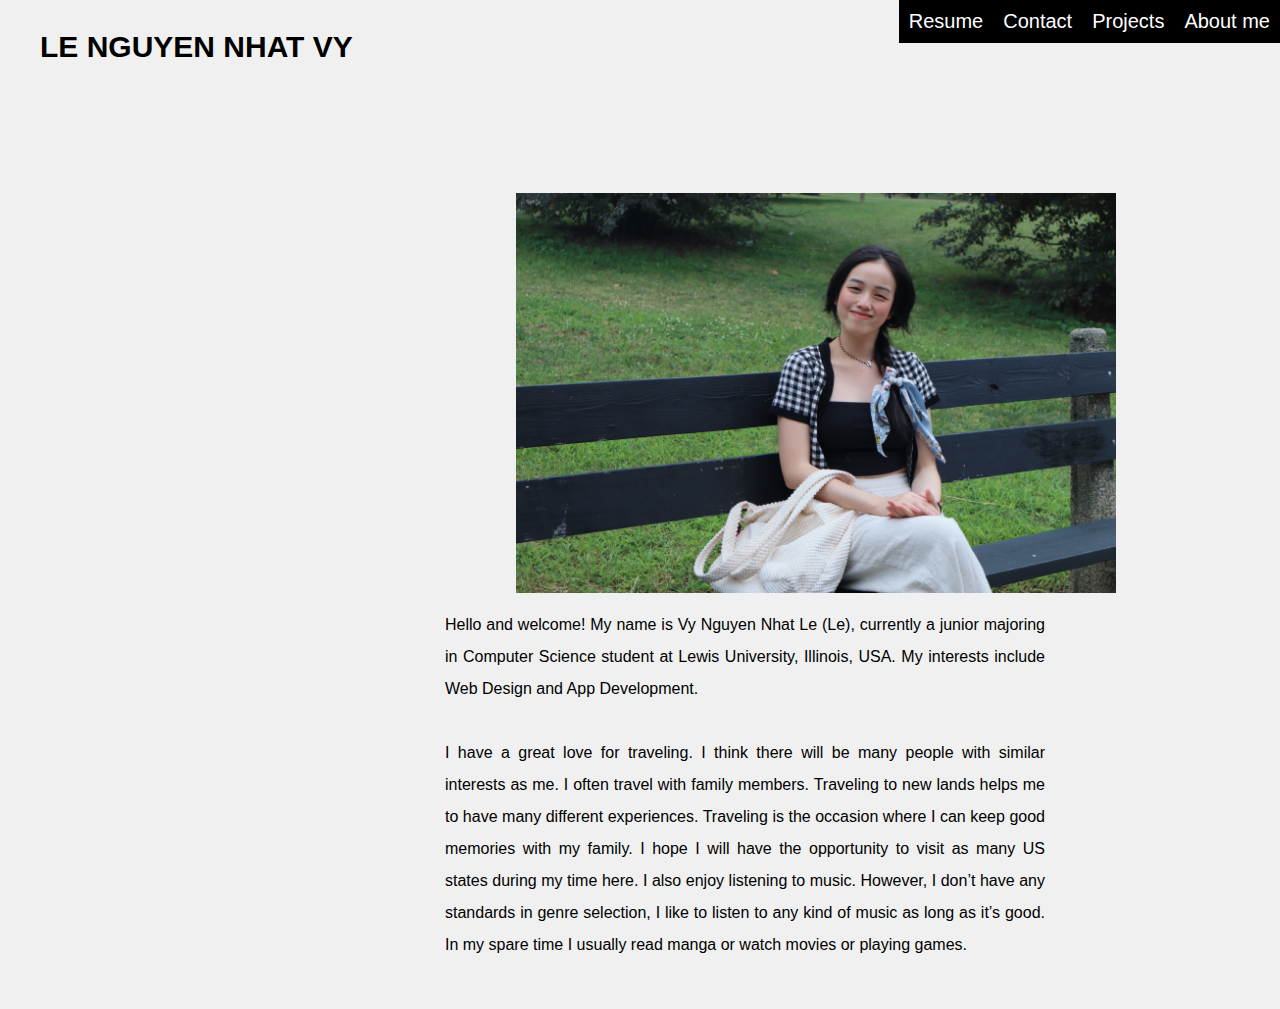
<file: client/index.html>
<!DOCTYPE html>
<html lang="en">
  <!--
    Author:  Vy Nguyen Nhat Le
    Class:   Software Engineering 
    WEB PORTFOLIO
-->
<head>
<meta charset="UTF-8">
<title>Portfolio| About me</title>
<meta name="viewport" content="width=device-width,initial-scale=1">
<link rel="stylesheet" href="style.css">
</head>
<body>
    <div id="element1">
        LE NGUYEN NHAT VY
    </div>
    <div id="element2">
        <ul>
            <li><a href="#home">About me</a></li>
            <li><a href="projects.html">Projects</a></li>
            <li><a href="contact.html">Contact</a></li>
            <li><a href="https://web-resume-nhatle.azurewebsites.net">Resume</a></li>
          </ul>
        </div>
 <img src="image.jpg" width="600" height="400" class="center">
 <p>Hello and welcome! My name is Vy Nguyen Nhat Le (Le), currently a junior majoring in Computer Science student at Lewis University, Illinois, USA. 
  My interests include Web Design and App Development.<br>
 <br>I have a great love for traveling. I think there will be many people with similar interests as me. I often travel with family members. 
  Traveling to new lands helps me to have many different experiences. Traveling is the occasion where I can keep good memories with my family. 
  I hope I will have the opportunity to visit as many US states during my time here. 
  I also enjoy listening to music. However, I don’t have any standards in genre selection, I like to listen to any kind of music as long as it’s good. 
  In my spare time I usually read manga or watch movies or playing games.
</p>
</body>
</html>
</file>
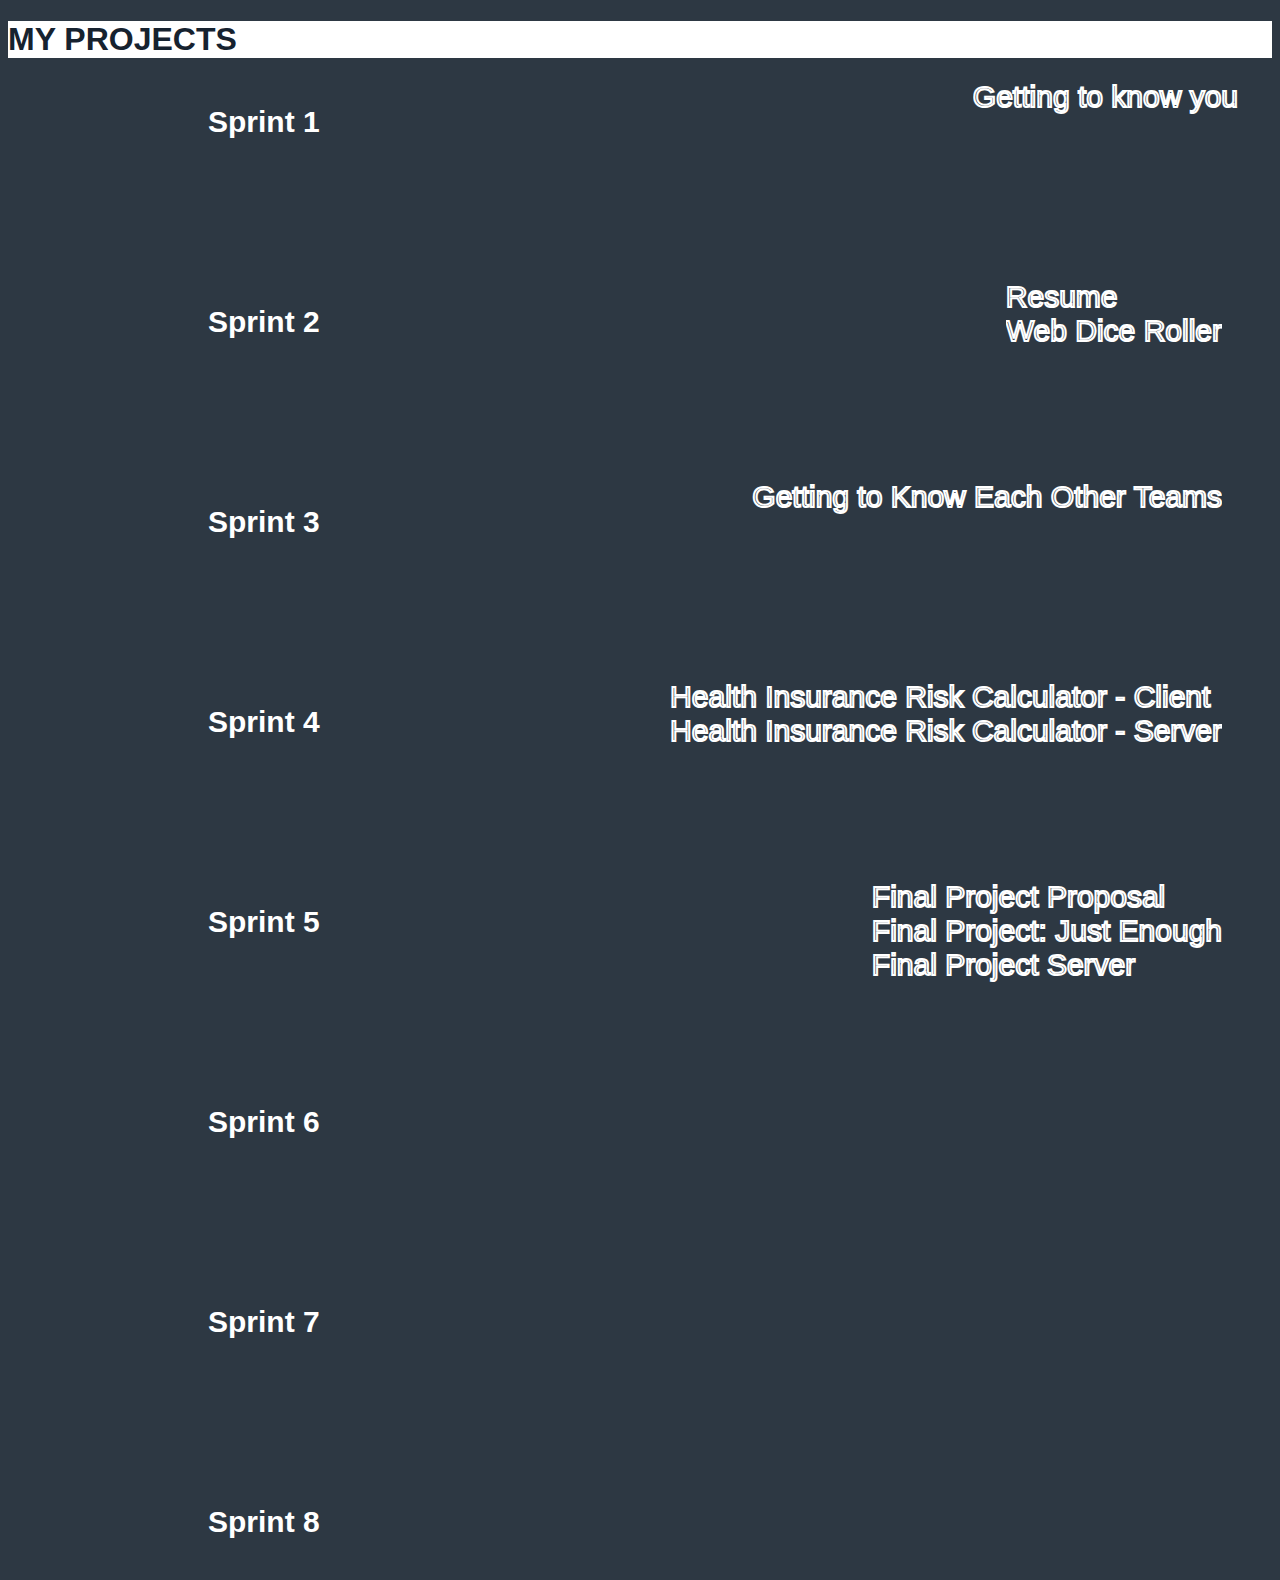
<file: client/projects.html>
<!DOCTYPE html>
<html>
<head>
  <meta charset="UTF-8">
  <title>My projects</title>
  <meta name="viewport" content="width=device-width,initial-scale=1">
  <link rel="stylesheet" href="style1.css">
</head>
<body>

  <h1>MY PROJECTS</h1>
  <div class="first">
    <div id="element1"> <h2> Sprint 1</h2> </div>
    <div id="element2"> 
      <ul>
        <li><a href="https://assignment-personal-webpage-nodejs-nl.azurewebsites.net" target="_blank"><b>Getting to know you</b></a></li>  
      </ul>
    </div>
  </div>


  <div class="second">
    <div id="element1"> <h2>Sprint 2</h2> </div>
    <div id="element2">
      <ul>
        <li><a href="https://web-resume-nhatle.azurewebsites.net/" target="_blank"><b>Resume</b></a></li>
        <li><a href="https://web-dice-roller-nl.azurewebsites.net" target="_blank"><b>Web Dice Roller</b></a></li>
      </ul>
    </div>
  </div>

  <div class="third">
    <div id="element1"> <h2>Sprint 3</h2> </div>
    <div id="element2">
      <ul>
        <li><a href="https://deadpoetsscrumciety.azurewebsites.net" target="_blank"><b> Getting to Know Each Other Teams</b></a></li>
      </ul>
    </div>
  </div>


  <div class="fourth">
    <div id="element1"> <h2>Sprint 4</h2> </div>
    <div id="element2">
      <ul>
        <li><a href="https://dps-insuranceriskcalculator.azurewebsites.net" target="_blank"><b> Health Insurance Risk Calculator - Client</b></a></li>
        <li><a href="https://dps-insuranceriskcalculator-server.azurewebsites.net" target="_blank"><b> Health Insurance Risk Calculator - Server</b></a></li>
      </ul>
    </div>
  </div>

  <div class="fifth">
    <div id="element1"> <h2>Sprint 5</h2> </div>
    <div id="element2">
      <ul>
        <li><a href="https://dps-projectproposal.azurewebsites.net" target="_blank"><b> Final Project Proposal</b></a></li>
        <li><a href="https://just-enough.azurewebsites.net" target="_blank"><b> Final Project: Just Enough</b></a></li>
        <li><a href="https://just-enough-server.azurewebsites.net" target="_blank"><b> Final Project Server</b></a></li>
      </ul>
    </div>
  </div>

  <div class="sixth">
    <div id="element1"> <h2>Sprint 6</h2> </div>
    
  </div>

  <div class="seventh">
    <div id="element1"> <h2>Sprint 7</h2> </div>
    
  </div>

  <div class="eighth">
    <div id="element1"> <h2>Sprint 8</h2> </div>
    
  </div>
</body>
</html>
</file>
<file: client/style.css>
#element1 {float:left; 
    font-family: "Gill Sans", sans-serif; 
    color:rgb(0, 0, 0); 
    font-style: bold; 
    font-size: 30px; 
    font-weight: bolder; 
    padding-top: 30px; 
    padding-left: 40px;}
#element2 {float:right;}

body, html {
height: 100%;
margin: 0;
}

body {
background-color: rgba(240,240,240);
}
p
{
width: 600px;
height: 400px;
text-align: justify;
font-family:  "Gill Sans", sans-serif;
padding-left: 445px;
font-weight: lighter;
line-height: 2
}

ul {
list-style-type: none;
margin: 0;
padding: 0;
overflow: hidden;
font-family:  "Gill Sans", sans-serif;
font-size: 20px;
background-color:rgb(0, 0, 0);
font-weight:lighter;
}

li {
float: right;
}

li a {
display: block;
padding: 10px;
}
a:link {
color: rgb(255, 255, 255);
background-color: transparent;
text-decoration: none;
}
a:visited {
color: rgba(255, 255, 255, 0.928);
background-color: transparent;
text-decoration: underline;
}

img {
display: block; 
margin-left: auto; 
margin-right: auto; 
padding-top: 150px;
}
</file>
<file: client/style1.css>
body {
  background: rgba(22, 34, 47, 0.9);
}
h1 {
  color: rgb(22, 34, 47);
  font-family:  "Didot", sans-serif;
  width:100%;
  background: white;
}

h2 {
  color: rgb(255, 255, 255);
  font-family:  "Didot", sans-serif;
}

ul {
  list-style-type: none;
  margin: 0;
  padding: 0;
  overflow: hidden;
  font-size: 30px;

}
a {
  font-family:  "Didot", sans-serif;
  text-decoration: none;
  font-weight:lighter;
}


a:link {
  -webkit-text-stroke: 2px rgb(255, 255, 255);
  -webkit-text-fill-color: transparent;
}
a:visited {
  -webkit-text-stroke: 2px rgb(255, 255, 255);
  -webkit-text-fill-color: transparent;
}
a:hover {
  -webkit-text-stroke: 2px rgb(255, 255, 255);
  -webkit-text-fill-color: white;
}

#element1 {float:left; padding-left: 200px; font-size: 20px;}
           
#element2 {float:right; padding-right: 50px}


.first{
     width:100%;
     height:100px;
     position:absolute;
     
 }
.second{
    width:100%;
    height:100px;
    position: relative;
    top:200px;
}

.third{
  width:100%;
  height:100px;
  position: relative;
  top:300px;
}

.fourth{
  width:100%;
  height:100px;
  position: relative;
  top:400px;
}

.fifth{
  width:100%;
  height:100px;
  position: relative;
  top:500px;
}

.sixth{
  width:100%;
  height:100px;
  position: relative;
  top:600px;
}

.seventh{
  width:100%;
  height:100px;
  position: relative;
  top:700px;
}

.eighth{
  width:100%;
  height:100px;
  position: relative;
  top:800px;
}
</file>
